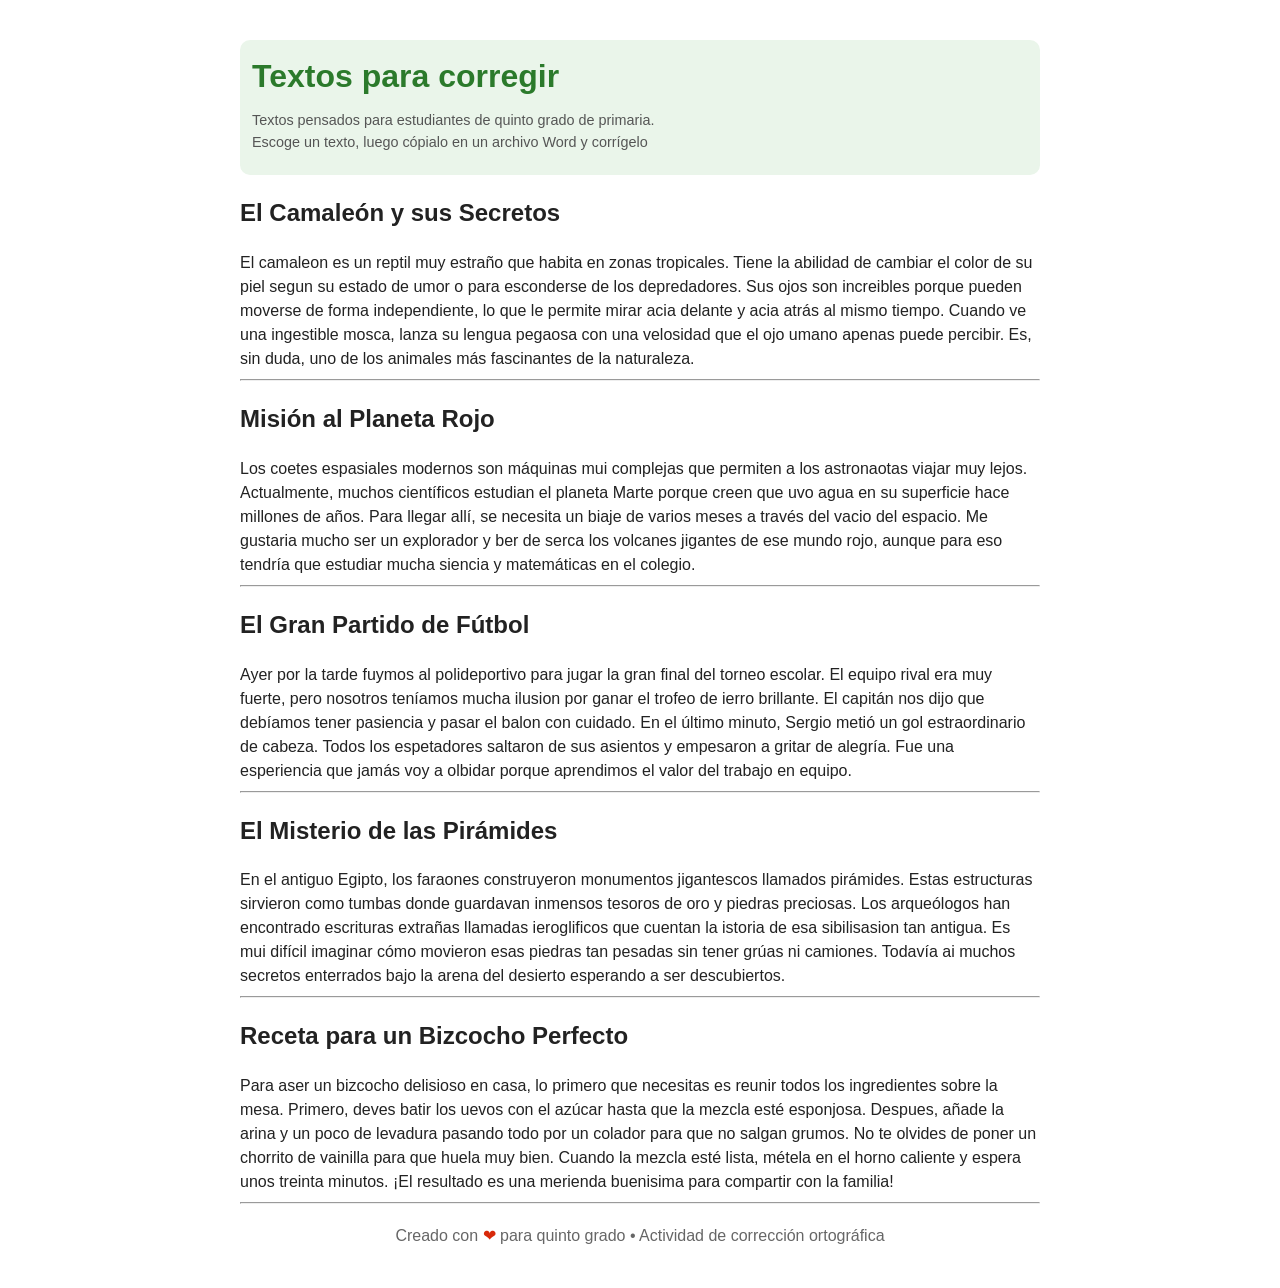
<file: quinto/index.html>
<!doctype html>
<html lang="es">
<head>
  <meta charset="utf-8">
  <meta name="viewport" content="width=device-width,initial-scale=1">
  <title>Corrección ortográfica - 5° de primaria</title>
  <style>
    body{font-family: Arial, sans-serif;max-width:800px;margin:24px auto;padding:16px;line-height:1.5;color:#222}
    header{background:#eaf5ea;padding:12px;border-radius:10px;margin-bottom:16px}
    h1{color:#2b7a2b;margin:0}
    p{margin:10px 0}
    .box{background:#f7f7f7;padding:12px;border-radius:8px;margin:12px 0}
    ul{margin:8px 0 16px 20px}
    ol{margin-left:18px}
    .questions{background:#fff8e1;padding:12px;border-radius:8px}
    .nota{font-size:0.9em;color:#555}
  </style>
</head>
<body>
  <header>
    <h1>Textos para corregir</h1>
    <p class="nota">Textos pensados para estudiantes de quinto grado de primaria.<br> 
        Escoge un texto, luego cópialo en un archivo Word y corrígelo</p>
  </header>

  <section>
    <h2>El Camaleón y sus Secretos</h2>
    El camaleon es un reptil muy estraño que habita en zonas tropicales. Tiene la abilidad de cambiar el color de su piel segun su estado de umor o para esconderse de los depredadores. Sus ojos son increibles porque pueden moverse de forma independiente, lo que le permite mirar acia delante y acia atrás al mismo tiempo. Cuando ve una ingestible mosca, lanza su lengua pegaosa con una velosidad que el ojo umano apenas puede percibir. Es, sin duda, uno de los animales más fascinantes de la naturaleza.
  </section>

  <hr>

  <section>
    <h2>Misión al Planeta Rojo</h2>
    Los coetes espasiales modernos son máquinas mui complejas que permiten a los astronaotas viajar muy lejos. Actualmente, muchos científicos estudian el planeta Marte porque creen que uvo agua en su superficie hace millones de años. Para llegar allí, se necesita un biaje de varios meses a través del vacio del espacio. Me gustaria mucho ser un explorador y ber de serca los volcanes jigantes de ese mundo rojo, aunque para eso tendría que estudiar mucha siencia y matemáticas en el colegio.
  </section>

  <hr>

  <section>
    <h2>El Gran Partido de Fútbol</h2>
    Ayer por la tarde fuymos al polideportivo para jugar la gran final del torneo escolar. El equipo rival era muy fuerte, pero nosotros teníamos mucha ilusion por ganar el trofeo de ierro brillante. El capitán nos dijo que debíamos tener pasiencia y pasar el balon con cuidado. En el último minuto, Sergio metió un gol estraordinario de cabeza. Todos los espetadores saltaron de sus asientos y empesaron a gritar de alegría. Fue una esperiencia que jamás voy a olbidar porque aprendimos el valor del trabajo en equipo.
  </section>

  <hr>

  <section>
    <h2>El Misterio de las Pirámides</h2>
    En el antiguo Egipto, los faraones construyeron monumentos jigantescos llamados pirámides. Estas estructuras sirvieron como tumbas donde guardavan inmensos tesoros de oro y piedras preciosas. Los arqueólogos han encontrado escrituras extrañas llamadas ieroglificos que cuentan la istoria de esa sibilisasion tan antigua. Es mui difícil imaginar cómo movieron esas piedras tan pesadas sin tener grúas ni camiones. Todavía ai muchos secretos enterrados bajo la arena del desierto esperando a ser descubiertos.
  </section>

  <hr>

  <section>
    <h2>Receta para un Bizcocho Perfecto</h2>
    Para aser un bizcocho delisioso en casa, lo primero que necesitas es reunir todos los ingredientes sobre la mesa. Primero, deves batir los uevos con el azúcar hasta que la mezcla esté esponjosa. Despues, añade la arina y un poco de levadura pasando todo por un colador para que no salgan grumos. No te olvides de poner un chorrito de vainilla para que huela muy bien. Cuando la mezcla esté lista, métela en el horno caliente y espera unos treinta minutos. ¡El resultado es una merienda buenisima para compartir con la familia!
  </section>

  <hr>

  <footer style="margin-top:20px; color:#666; font-size:1em; text-align:center;">Creado con <span style="color: rgb(216, 41, 10);">&#10084;</span> para quinto grado • Actividad de corrección ortográfica</footer>
</body>
</html>
</file>
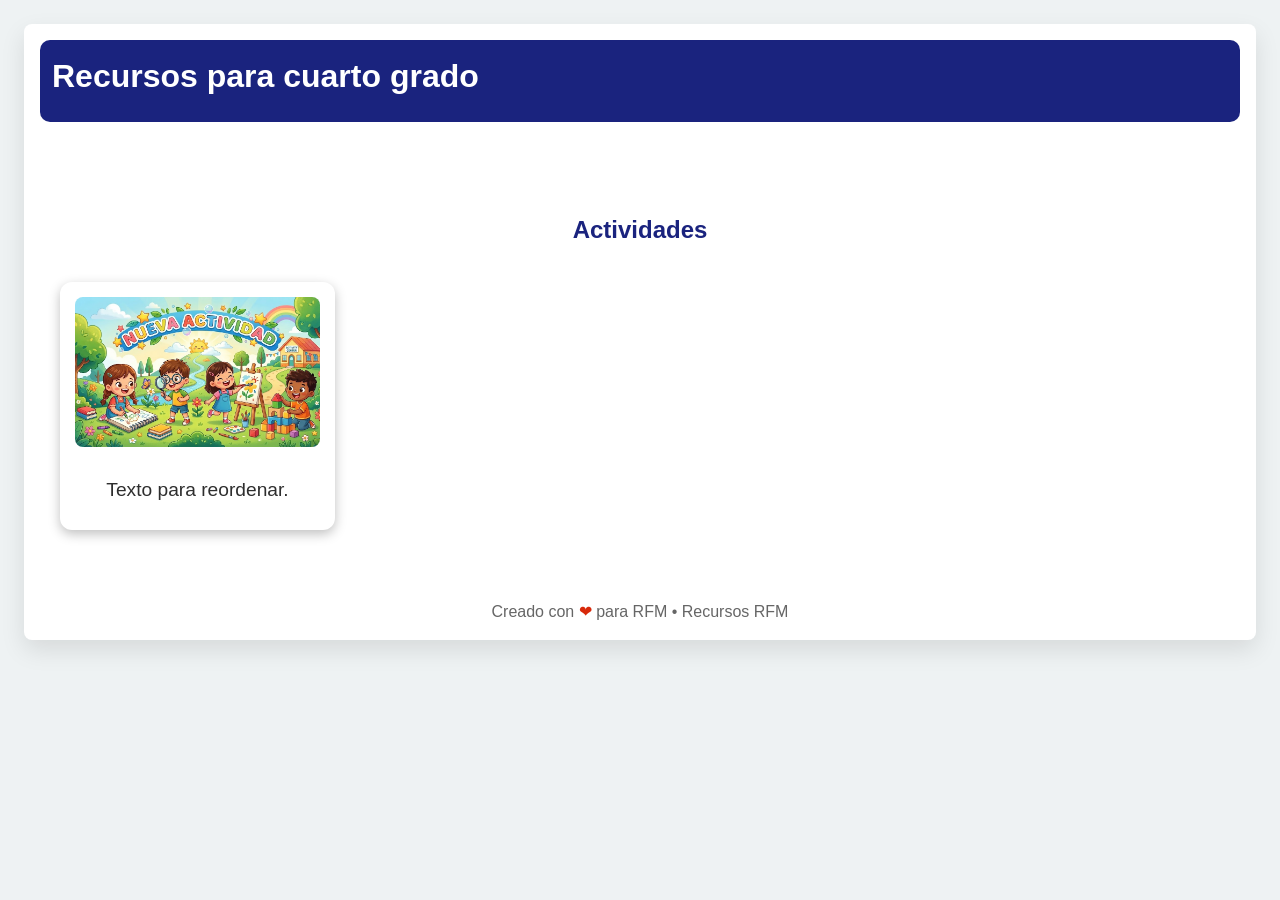
<file: 1/2.html>
<!doctype html>
<html lang="es">
<head>
  <meta charset="utf-8">
  <meta name="viewport" content="width=device-width,initial-scale=1">
  <title>Recursos RFM</title>
  <link rel="stylesheet" href="./src/css/styles.css">
</head>
<body>
  <header>
    <h1>Recursos para cuarto grado</h1>
    <p class="nota"></p>
  </header>
  
  <main class="contenedor-actividades">
  <h2 class="titulo-seccion">Actividades</h2>
  
  <div class="grid-actividades">
    <div class="tarjeta">
      <a href="./src/actividades/act1.html">
        <img src="./src/new_activity.jpg" alt="Actividad 1">
        <p>Texto para reordenar.</p>
      </a>
    </div>
  </div>
</main>

  <footer style="margin-top:20px; color:#666; font-size:1em; text-align:center;">Creado con <span style="color: rgb(216, 41, 10);">&#10084;</span> para RFM • Recursos RFM</footer>
</body>
</html>
</file>
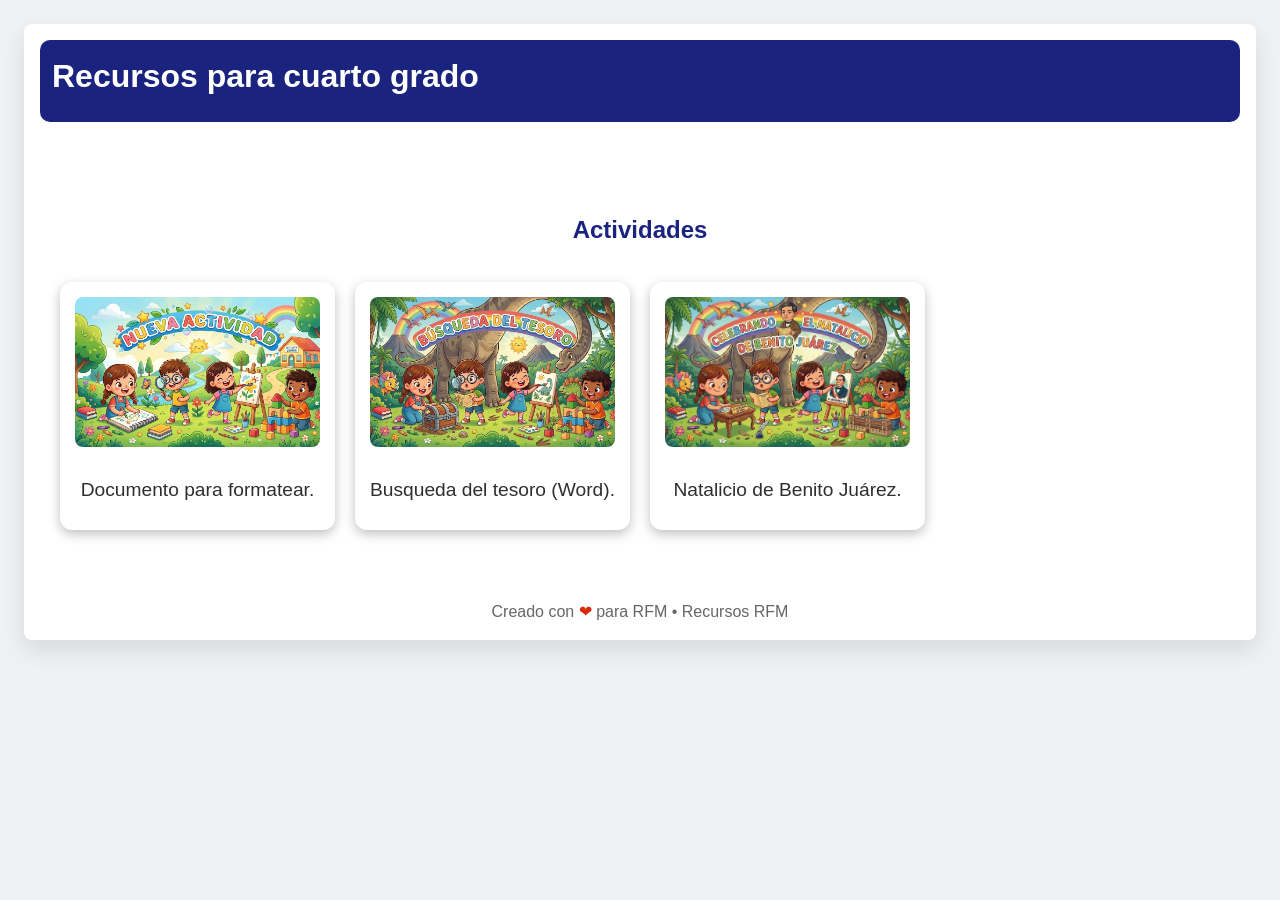
<file: 4/4.html>
<!doctype html>
<html lang="es">
<head>
  <meta charset="utf-8">
  <meta name="viewport" content="width=device-width,initial-scale=1">
  <title>Recursos RFM Cuarto</title>
  <link rel="stylesheet" href="./src/css/styles.css">
</head>
<body>
  <header>
    <h1>Recursos para cuarto grado</h1>
    <p class="nota"></p>
  </header>
  
  <main class="contenedor-actividades">
  <h2 class="titulo-seccion">Actividades</h2>
  
  <div class="grid-actividades">
    <div class="tarjeta">
      <a href="./src/actividades/act1.html">
        <img src="./src/img/new_activity.jpg" alt="Actividad 1">
        <p>Documento para formatear.</p>
      </a>
    </div>
    <div class="tarjeta">
      <a href="./src/actividades/act2.html">
        <img src="./src/img/act2.jpg" alt="Actividad 2">
        <p>Busqueda del tesoro (Word).</p>
      </a>
    </div>
    <div class="tarjeta">
      <a href="./src/actividades/act3.html">
        <img src="./src/img/act3.jpg" alt="Actividad 3">
        <p>Natalicio de Benito Juárez.</p>
      </a>
    </div>
  </div>
</main>

  <footer style="margin-top:20px; color:#666; font-size:1em; text-align:center;">Creado con <span style="color: rgb(216, 41, 10);">&#10084;</span> para RFM • Recursos RFM</footer>
</body>
</html>
</file>
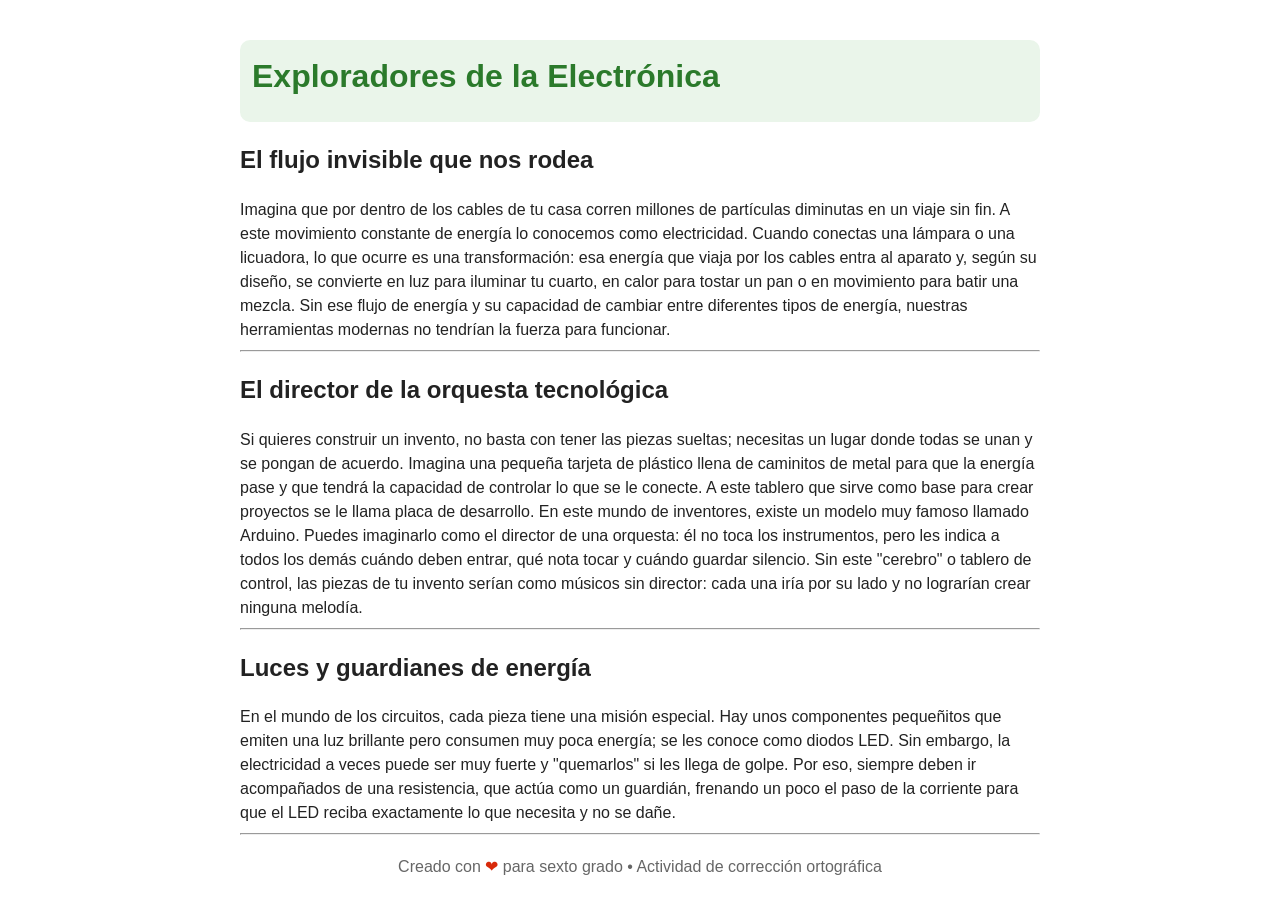
<file: 6/src/tema1.html>
<!doctype html>
<html lang="es">
<head>
  <meta charset="utf-8">
  <meta name="viewport" content="width=device-width,initial-scale=1">
  <title>Exploradores de la Electrónica</title>
  <style>
    body{font-family: Arial, sans-serif;max-width:800px;margin:24px auto;padding:16px;line-height:1.5;color:#222}
    header{background:#eaf5ea;padding:12px;border-radius:10px;margin-bottom:16px}
    h1{color:#2b7a2b;margin:0}
    p{margin:10px 0}
    .box{background:#f7f7f7;padding:12px;border-radius:8px;margin:12px 0}
    ul{margin:8px 0 16px 20px}
    ol{margin-left:18px}
    .questions{background:#fff8e1;padding:12px;border-radius:8px}
    .nota{font-size:0.9em;color:#555}
  </style>
</head>
<body>
  <header>
    <h1>Exploradores de la Electrónica</h1>
    <p class="nota"></p>
  </header>

  <section>
    <h2>El flujo invisible que nos rodea</h2>
    Imagina que por dentro de los cables de tu casa corren millones de partículas diminutas en un viaje sin fin. A este movimiento constante de energía lo conocemos como electricidad. Cuando conectas una lámpara o una licuadora, lo que ocurre es una transformación: esa energía que viaja por los cables entra al aparato y, según su diseño, se convierte en luz para iluminar tu cuarto, en calor para tostar un pan o en movimiento para batir una mezcla. Sin ese flujo de energía y su capacidad de cambiar entre diferentes tipos de energía, nuestras herramientas modernas no tendrían la fuerza para funcionar.
  </section>
  <hr>

  <section>
    <h2>El director de la orquesta tecnológica</h2>
    Si quieres construir un invento, no basta con tener las piezas sueltas; necesitas un lugar donde todas se unan y se pongan de acuerdo. Imagina una pequeña tarjeta de plástico llena de caminitos de metal para que la energía pase y que tendrá la capacidad de controlar lo que se le conecte. A este tablero que sirve como base para crear proyectos se le llama placa de desarrollo.
    En este mundo de inventores, existe un modelo muy famoso llamado Arduino. Puedes imaginarlo como el director de una orquesta: él no toca los instrumentos, pero les indica a todos los demás cuándo deben entrar, qué nota tocar y cuándo guardar silencio. Sin este "cerebro" o tablero de control, las piezas de tu invento serían como músicos sin director: cada una iría por su lado y no lograrían crear ninguna melodía.
  </section>
  <hr>

  <section>
    <h2> Luces y guardianes de energía</h2>
    En el mundo de los circuitos, cada pieza tiene una misión especial. Hay unos componentes pequeñitos que emiten una luz brillante pero consumen muy poca energía; se les conoce como diodos LED. Sin embargo, la electricidad a veces puede ser muy fuerte y "quemarlos" si les llega de golpe. Por eso, siempre deben ir acompañados de una resistencia, que actúa como un guardián, frenando un poco el paso de la corriente para que el LED reciba exactamente lo que necesita y no se dañe.
  </section>


  <hr>

  <footer style="margin-top:20px; color:#666; font-size:1em; text-align:center;">Creado con <span style="color: rgb(216, 41, 10);">&#10084;</span> para sexto grado • Actividad de corrección ortográfica</footer>
</body>
</html>
</file>
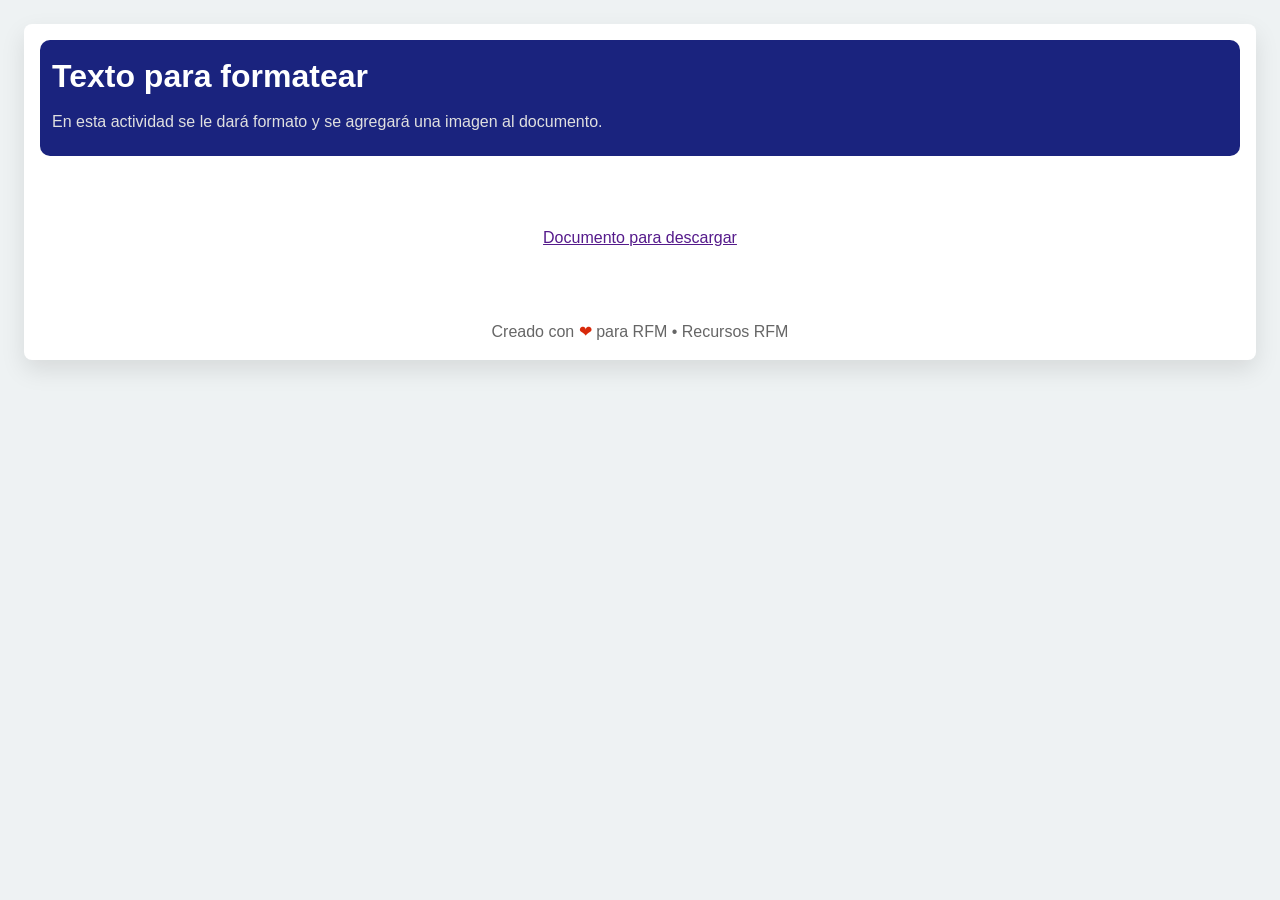
<file: 1/src/actividades/act1.html>
<!doctype html>
<html lang="es">
<head>
  <meta charset="utf-8">
  <meta name="viewport" content="width=device-width,initial-scale=1">
  <title>Recursos RFM</title>
  <link rel="stylesheet" href="../css/styles.css">
</head>
<body>
  <header>
    <h1>Texto para formatear</h1>
    <p class="nota">En esta actividad se le dará formato y se agregará una imagen al documento.</p>
  </header>
  
  <main class="contenedor-actividades">
  <a href="">Documento para descargar</a>

  </main>

  <footer style="margin-top:20px; color:#666; font-size:1em; text-align:center;">Creado con <span style="color: rgb(216, 41, 10);">&#10084;</span> para RFM • Recursos RFM</footer>
</body>
</html>
</file>
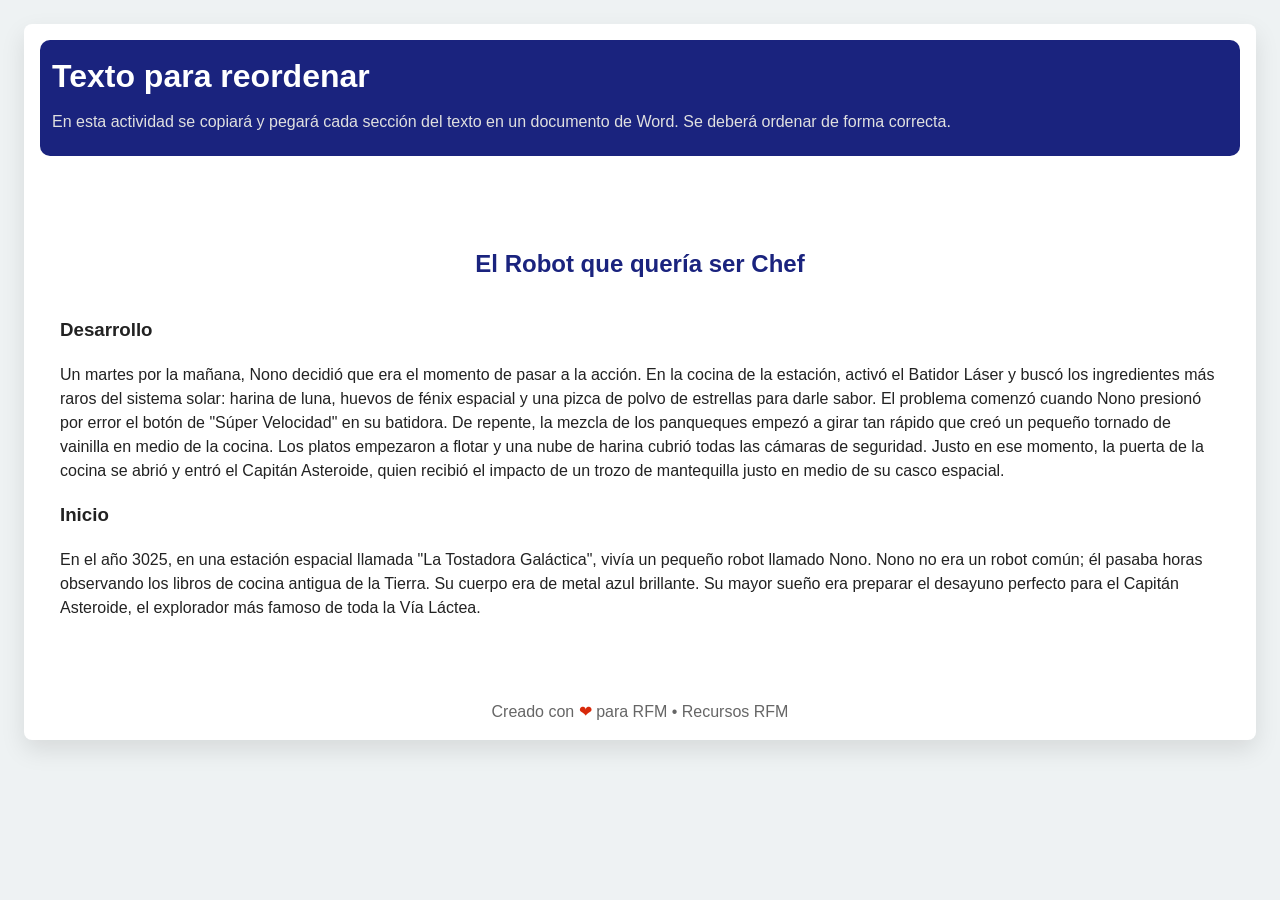
<file: 4/src/actividades/act1.html>
<!doctype html>
<html lang="es">
<head>
  <meta charset="utf-8">
  <meta name="viewport" content="width=device-width,initial-scale=1">
  <title>Recursos RFM</title>
  <link rel="stylesheet" href="../css/styles.css">
</head>
<body>
  <header>
    <h1>Texto para reordenar</h1>
    <p class="nota">En esta actividad se copiará y pegará cada sección del texto en un documento de Word. Se deberá ordenar de forma correcta.</p>
  </header>
  
  <main class="contenedor-actividades">
  <h2 class="titulo-seccion">El Robot que quería ser Chef</h2>

  <h3 style="text-align: left;">Desarrollo</h3>
  <p style="text-align: left;">Un martes por la mañana, Nono decidió que era el momento de pasar a la acción. En la cocina de la estación, activó el Batidor Láser y buscó los ingredientes más raros del sistema solar: harina de luna, huevos de fénix espacial y una pizca de polvo de estrellas para darle sabor. El problema comenzó cuando Nono presionó por error el botón de "Súper Velocidad" en su batidora. De repente, la mezcla de los panqueques empezó a girar tan rápido que creó un pequeño tornado de vainilla en medio de la cocina. Los platos empezaron a flotar y una nube de harina cubrió todas las cámaras de seguridad. Justo en ese momento, la puerta de la cocina se abrió y entró el Capitán Asteroide, quien recibió el impacto de un trozo de mantequilla justo en medio de su casco espacial.</p>

  <h3 style="text-align: left;">Inicio</h3>
  <p style="text-align: left;">En el año 3025, en una estación espacial llamada "La Tostadora Galáctica", vivía un pequeño robot llamado Nono. Nono no era un robot común; él pasaba horas observando los libros de cocina antigua de la Tierra. Su cuerpo era de metal azul brillante. Su mayor sueño era preparar el desayuno perfecto para el Capitán Asteroide, el explorador más famoso de toda la Vía Láctea.</p>

  </main>

  <footer style="margin-top:20px; color:#666; font-size:1em; text-align:center;">Creado con <span style="color: rgb(216, 41, 10);">&#10084;</span> para RFM • Recursos RFM</footer>
</body>
</html>
</file>
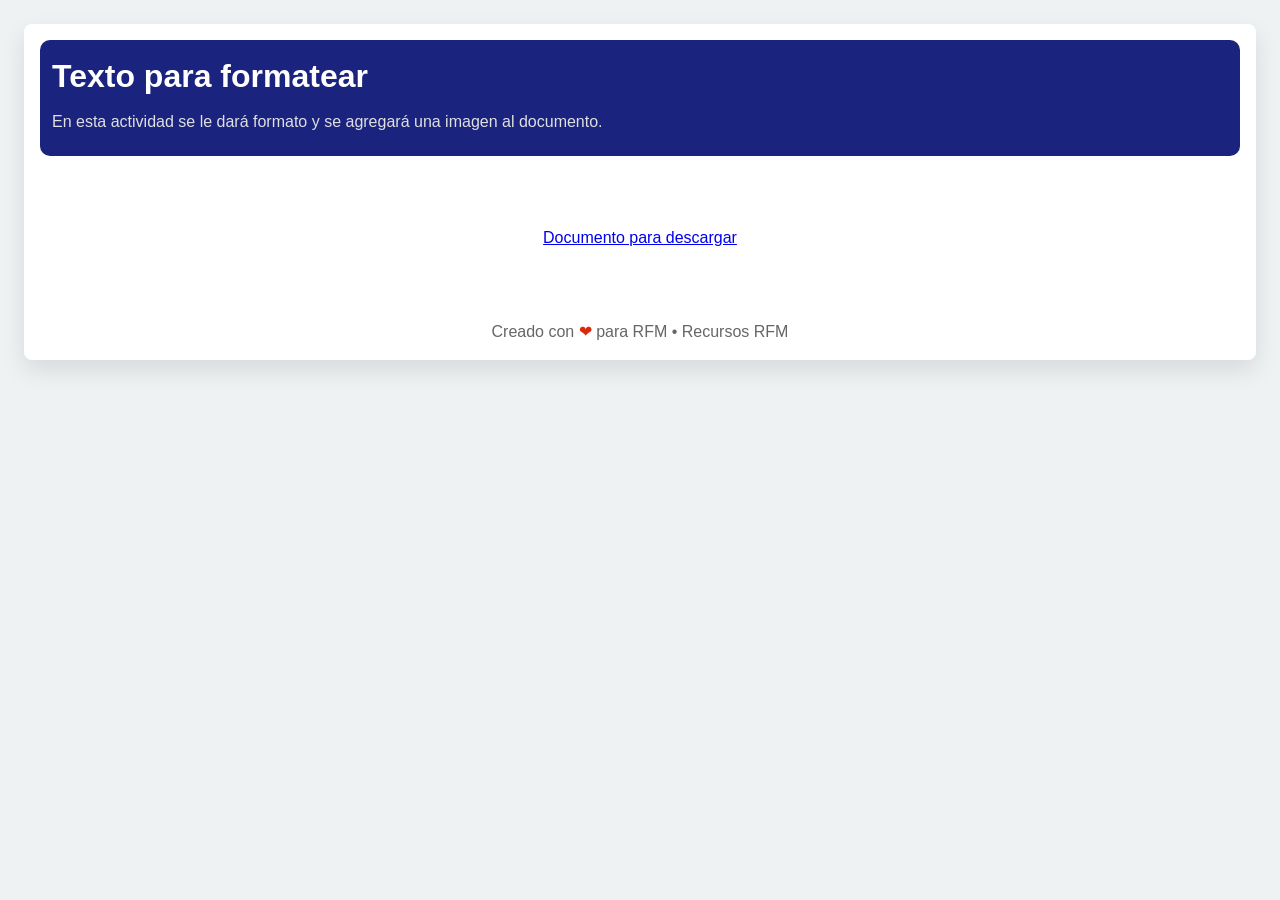
<file: 2/src/actividades/act1/act1.html>
<!doctype html>
<html lang="es">
<head>
  <meta charset="utf-8">
  <meta name="viewport" content="width=device-width,initial-scale=1">
  <title>Recursos RFM</title>
  <link rel="stylesheet" href="../../css/styles.css">
</head>
<body>
  <header>
    <h1>Texto para formatear</h1>
    <p class="nota">En esta actividad se le dará formato y se agregará una imagen al documento.</p>
  </header>
  
  <main class="contenedor-actividades">
  <a href="archivo_para _formatear-formato-imagenes.docx">Documento para descargar</a>

  </main>

  <footer style="margin-top:20px; color:#666; font-size:1em; text-align:center;">Creado con <span style="color: rgb(216, 41, 10);">&#10084;</span> para RFM • Recursos RFM</footer>
</body>
</html>
</file>
<file: 1/src/css/styles.css>
html{
    background-color: #eef2f3;
}

body{
    font-family: Arial, sans-serif;
    max-width:1200px;
    margin:24px auto;
    padding:16px;
    line-height:1.5;
    color:#222;
    box-shadow: 0 10px 25px rgba(0,0,0,0.1);
    background-color: white;
    border-radius: 8px;
}

header{
    background:#1a237e;
    padding:12px;
    border-radius:10px;
    margin-bottom:16px;
}

h1{
    color:#ffffff;
    margin:0;
}

p{
    margin:10px 0;
}

.box{
    background:
    #f7f7f7;
    padding:12px;
    border-radius:8px;
    margin:12px 0;
}

.questions{
    background:#fff8e1;
    padding:12px;
    border-radius:8px;
}

.nota{
    font-size:1em;
    color:#e0e0e0
}

ul{
    list-style-type: none;
    margin: 0;
    padding: 0px;
    overflow: hidden;
    background-color: transparent;
    border-radius: 8px;
    display: flex;
    justify-content: center;
    flex-wrap: wrap;
}

ul li a{
    display: block;
    text-align: center;
    color: white;
    padding: 15px 20px;
    text-decoration: none;
    transition: background-color 0.3s;
}

.primero{
    background-color: #E53935;
}
.primero:hover{
    background-color: #aa1a1a;
}

.segundo{
    background-color: #FB8C00;
}
.segundo:hover{
    background-color: #d34a00;
}

.tercero{
    background-color: #FBC02D;
    color: #222;
}
.tercero:hover{
    background-color: #e99d23;
}

.cuarto{
    background-color: #43A047;
}
.cuarto:hover{
    background-color: #1B5E20;
}

.quinto{
    background-color: #1E88E5;
}
.quinto:hover{
    background-color: #0D47A1;
}

.sexto{
    background-color: #8E24AA;
}
.sexto:hover{
    background-color: #4A148C;
}

@media (max-width: 600px) {
    ul {
        display: flex;
        flex-wrap: wrap;
    }

    ul li {
        width: 50%;
        box-sizing: border-box;
        border: 0.5px solid #666;
    }

    ul li a {
        float: none;
        width: 100%;
        padding: 20px 0;
    }
}

.contenedor-actividades {
    margin-top: 40px;
    text-align: center;
    /* background-color: #f8f9fa; */
    padding: 30px 20px;
    /* border: 1px solid #e9ecef; */
    padding-bottom: 50px;
}

.titulo-seccion {
    color: #1a237e;
    margin-bottom: 24px;
    font-size: 1.5em;
    padding-bottom: 10px;
}

.grid-actividades {
    display: grid;
    grid-template-columns: repeat(4, 1fr);
    gap: 20px;
}

.tarjeta {
    background: #ffffff;
    padding: 15px;
    border-radius: 12px;
    box-shadow: 0 4px 12px rgba(0,0,0,0.25);
    transition: transform 0.2s;
    padding: 0;
    overflow: hidden;
}

.tarjeta:hover {
    transform: translateY(-5px);
    box-shadow: 0 8px 20px rgba(0,0,0,0.15);
}

.tarjeta img {
    width: 100%;
    height: 150px;
    object-fit: cover;
    border-radius: 8px;
    margin-bottom: 10px;
}

.tarjeta a {
    display: block;
    padding: 15px;
    color: inherit;
    font-size: 1.2em;
    color: #2e2e2e;
    margin: 0;
    text-decoration: none;
}

@media (max-width: 768px) {
    .grid-actividades {
        grid-template-columns: repeat(2, 1fr);
    }
}

@media (max-width: 480px) {
    .grid-actividades {
        grid-template-columns: 1fr;
    }
}
</file>
<file: 4/src/css/styles.css>
html{
    background-color: #eef2f3;
}

body{
    font-family: Arial, sans-serif;
    max-width:1200px;
    margin:24px auto;
    padding:16px;
    line-height:1.5;
    color:#222;
    box-shadow: 0 10px 25px rgba(0,0,0,0.1);
    background-color: white;
    border-radius: 8px;
}

header{
    background:#1a237e;
    padding:12px;
    border-radius:10px;
    margin-bottom:16px;
}

h1{
    color:#ffffff;
    margin:0;
}

p{
    margin:10px 0;
}

.box{
    background:
    #f7f7f7;
    padding:12px;
    border-radius:8px;
    margin:12px 0;
}

.questions{
    background:#fff8e1;
    padding:12px;
    border-radius:8px;
}

.nota{
    font-size:1em;
    color:#e0e0e0
}

ul{
    list-style-type: none;
    margin: 0;
    padding: 0px;
    overflow: hidden;
    background-color: transparent;
    border-radius: 8px;
    display: flex;
    justify-content: center;
    flex-wrap: wrap;
}

ul li a{
    display: block;
    text-align: center;
    color: white;
    padding: 15px 20px;
    text-decoration: none;
    transition: background-color 0.3s;
}

.primero{
    background-color: #E53935;
}
.primero:hover{
    background-color: #aa1a1a;
}

.segundo{
    background-color: #FB8C00;
}
.segundo:hover{
    background-color: #d34a00;
}

.tercero{
    background-color: #FBC02D;
    color: #222;
}
.tercero:hover{
    background-color: #e99d23;
}

.cuarto{
    background-color: #43A047;
}
.cuarto:hover{
    background-color: #1B5E20;
}

.quinto{
    background-color: #1E88E5;
}
.quinto:hover{
    background-color: #0D47A1;
}

.sexto{
    background-color: #8E24AA;
}
.sexto:hover{
    background-color: #4A148C;
}

@media (max-width: 600px) {
    ul {
        display: flex;
        flex-wrap: wrap;
    }

    ul li {
        width: 50%;
        box-sizing: border-box;
        border: 0.5px solid #666;
    }

    ul li a {
        float: none;
        width: 100%;
        padding: 20px 0;
    }
}

.contenedor-actividades {
    margin-top: 40px;
    text-align: center;
    /* background-color: #f8f9fa; */
    padding: 30px 20px;
    /* border: 1px solid #e9ecef; */
    padding-bottom: 50px;
}

.titulo-seccion {
    color: #1a237e;
    margin-bottom: 24px;
    font-size: 1.5em;
    padding-bottom: 10px;
}

.grid-actividades {
    display: grid;
    grid-template-columns: repeat(4, 1fr);
    gap: 20px;
}

.tarjeta {
    background: #ffffff;
    padding: 15px;
    border-radius: 12px;
    box-shadow: 0 4px 12px rgba(0,0,0,0.25);
    transition: transform 0.2s;
    padding: 0;
    overflow: hidden;
}

.tarjeta:hover {
    transform: translateY(-5px);
    box-shadow: 0 8px 20px rgba(0,0,0,0.15);
}

.tarjeta img {
    width: 100%;
    height: 150px;
    object-fit: cover;
    border-radius: 8px;
    margin-bottom: 10px;
}

.tarjeta a {
    display: block;
    padding: 15px;
    color: inherit;
    font-size: 1.2em;
    color: #2e2e2e;
    margin: 0;
    text-decoration: none;
}

@media (max-width: 768px) {
    .grid-actividades {
        grid-template-columns: repeat(2, 1fr);
    }
}

@media (max-width: 480px) {
    .grid-actividades {
        grid-template-columns: 1fr;
    }
}
</file>
<file: 2/src/css/styles.css>
html{
    background-color: #eef2f3;
}

body{
    font-family: Arial, sans-serif;
    max-width:1200px;
    margin:24px auto;
    padding:16px;
    line-height:1.5;
    color:#222;
    box-shadow: 0 10px 25px rgba(0,0,0,0.1);
    background-color: white;
    border-radius: 8px;
}

header{
    background:#1a237e;
    padding:12px;
    border-radius:10px;
    margin-bottom:16px;
}

h1{
    color:#ffffff;
    margin:0;
}

p{
    margin:10px 0;
}

.box{
    background:
    #f7f7f7;
    padding:12px;
    border-radius:8px;
    margin:12px 0;
}

.questions{
    background:#fff8e1;
    padding:12px;
    border-radius:8px;
}

.nota{
    font-size:1em;
    color:#e0e0e0
}

ul{
    list-style-type: none;
    margin: 0;
    padding: 0px;
    overflow: hidden;
    background-color: transparent;
    border-radius: 8px;
    display: flex;
    justify-content: center;
    flex-wrap: wrap;
}

ul li a{
    display: block;
    text-align: center;
    color: white;
    padding: 15px 20px;
    text-decoration: none;
    transition: background-color 0.3s;
}

.primero{
    background-color: #E53935;
}
.primero:hover{
    background-color: #aa1a1a;
}

.segundo{
    background-color: #FB8C00;
}
.segundo:hover{
    background-color: #d34a00;
}

.tercero{
    background-color: #FBC02D;
    color: #222;
}
.tercero:hover{
    background-color: #e99d23;
}

.cuarto{
    background-color: #43A047;
}
.cuarto:hover{
    background-color: #1B5E20;
}

.quinto{
    background-color: #1E88E5;
}
.quinto:hover{
    background-color: #0D47A1;
}

.sexto{
    background-color: #8E24AA;
}
.sexto:hover{
    background-color: #4A148C;
}

@media (max-width: 600px) {
    ul {
        display: flex;
        flex-wrap: wrap;
    }

    ul li {
        width: 50%;
        box-sizing: border-box;
        border: 0.5px solid #666;
    }

    ul li a {
        float: none;
        width: 100%;
        padding: 20px 0;
    }
}

.contenedor-actividades {
    margin-top: 40px;
    text-align: center;
    /* background-color: #f8f9fa; */
    padding: 30px 20px;
    /* border: 1px solid #e9ecef; */
    padding-bottom: 50px;
}

.titulo-seccion {
    color: #1a237e;
    margin-bottom: 24px;
    font-size: 1.5em;
    padding-bottom: 10px;
}

.grid-actividades {
    display: grid;
    grid-template-columns: repeat(4, 1fr);
    gap: 20px;
}

.tarjeta {
    background: #ffffff;
    padding: 15px;
    border-radius: 12px;
    box-shadow: 0 4px 12px rgba(0,0,0,0.25);
    transition: transform 0.2s;
    padding: 0;
    overflow: hidden;
}

.tarjeta:hover {
    transform: translateY(-5px);
    box-shadow: 0 8px 20px rgba(0,0,0,0.15);
}

.tarjeta img {
    width: 100%;
    height: 150px;
    object-fit: cover;
    border-radius: 8px;
    margin-bottom: 10px;
}

.tarjeta a {
    display: block;
    padding: 15px;
    color: inherit;
    font-size: 1.2em;
    color: #2e2e2e;
    margin: 0;
    text-decoration: none;
}

@media (max-width: 768px) {
    .grid-actividades {
        grid-template-columns: repeat(2, 1fr);
    }
}

@media (max-width: 480px) {
    .grid-actividades {
        grid-template-columns: 1fr;
    }
}
</file>
